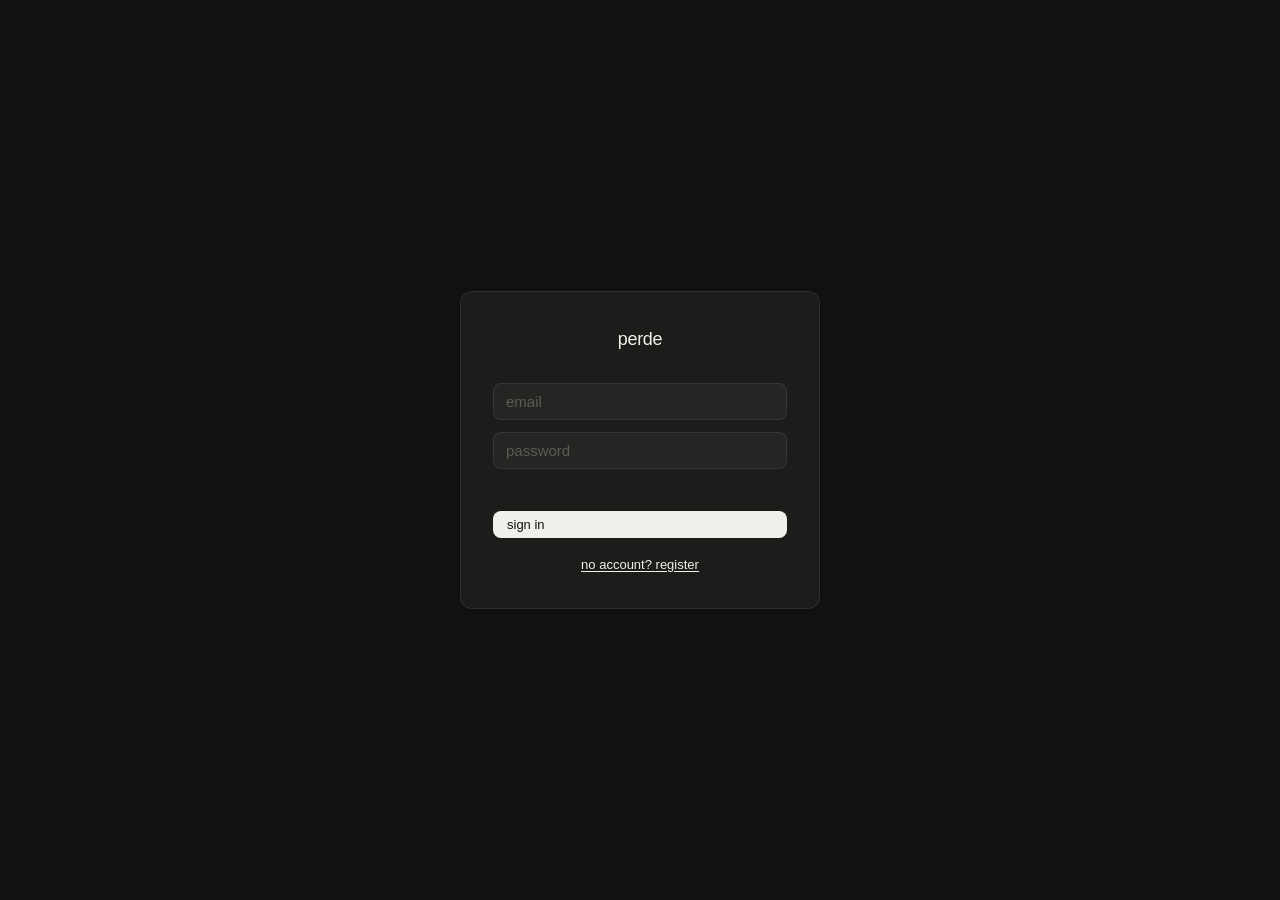
<file: frontend/index.html>
<!DOCTYPE html>
<html lang="en">
<head>
  <meta charset="UTF-8" />
  <meta name="viewport" content="width=device-width, initial-scale=1.0" />
  <title>Perde — Collaborative Story Writing</title>
  <meta name="description" content="Perde is a minimalist collaborative story writing app for pen-pal style co-authoring." />
  <link rel="stylesheet" href="style.css" />
</head>
<body>
  <div class="auth-wrap">
    <div class="auth-card">
      <div class="auth-logo">perde</div>

      <!-- Login form -->
      <form id="login-form" class="auth-form">
        <input id="login-email" type="email" placeholder="email" required autocomplete="email" />
        <input id="login-password" type="password" placeholder="password" required autocomplete="current-password" />
        <div class="form-error" id="login-error" role="alert"></div>
        <button type="submit" class="btn btn-primary" id="login-btn">sign in</button>
      </form>

      <!-- Register form (hidden by default) -->
      <form id="register-form" class="auth-form" style="display:none;">
        <input id="reg-name" type="text" placeholder="display name" required autocomplete="name" />
        <input id="reg-email" type="email" placeholder="email" required autocomplete="email" />
        <input id="reg-password" type="password" placeholder="password (min 6 chars)" required autocomplete="new-password" />
        <div class="form-error" id="reg-error" role="alert"></div>
        <button type="submit" class="btn btn-primary" id="reg-btn">create account</button>
      </form>

      <div class="auth-toggle" id="auth-toggle">
        <span id="toggle-text">no account? <span id="toggle-link">register</span></span>
      </div>
    </div>
  </div>

  <script src="app.js"></script>
  <script>
    initAuthPage();
  </script>
</body>
</html>
</file>
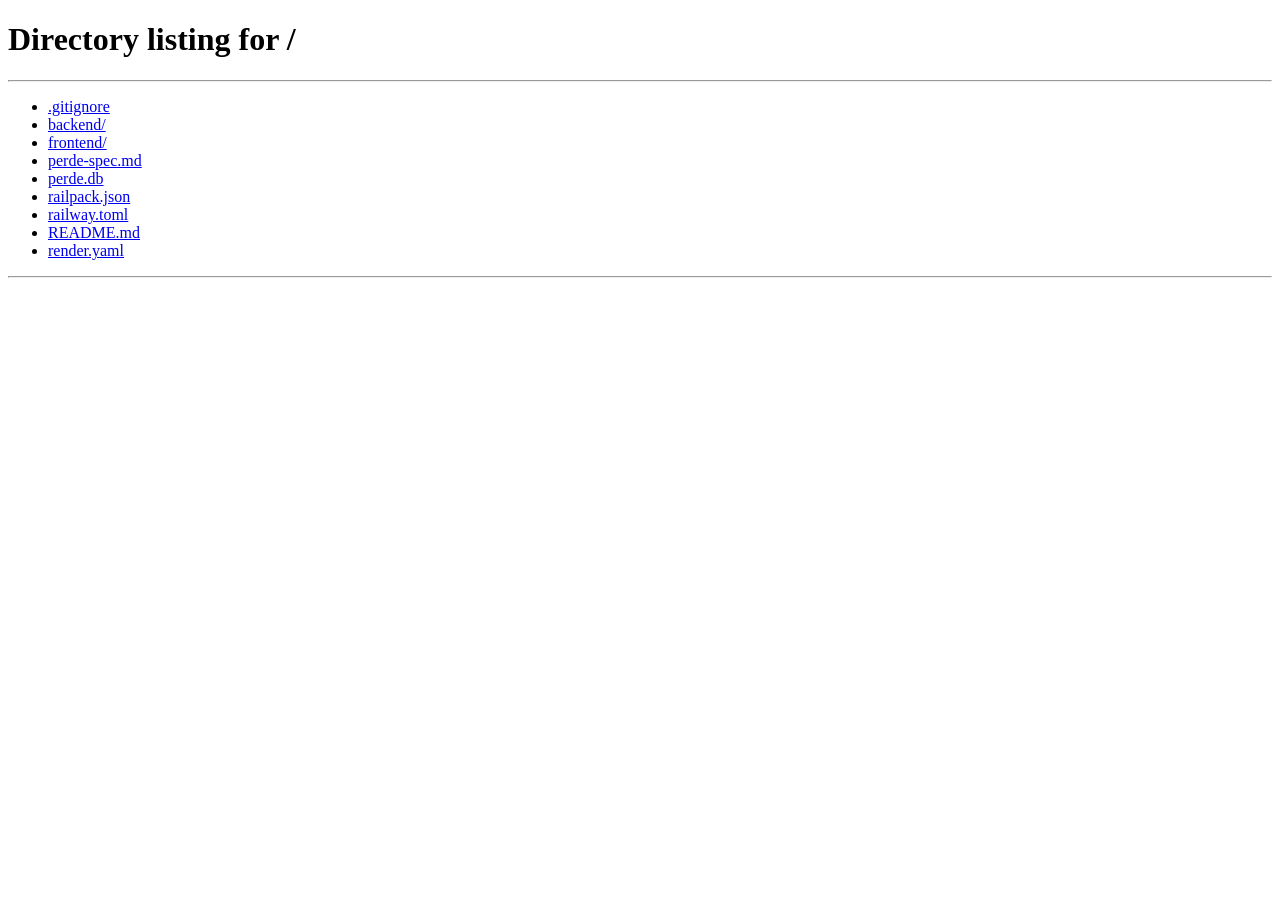
<file: frontend/editor.html>
<!DOCTYPE html>
<html lang="en">
<head>
  <meta charset="UTF-8" />
  <meta name="viewport" content="width=device-width, initial-scale=1.0" />
  <title>Perde — Editor</title>
  <meta name="description" content="Write and collaborate on a story in Perde." />
  <link rel="stylesheet" href="style.css" />
</head>
<body>

  <!-- Nav -->
  <nav class="nav">
    <button class="back-btn" id="back-btn" aria-label="Back to stories">
      <svg width="16" height="16" viewBox="0 0 16 16" fill="none" aria-hidden="true">
        <path d="M10 3L5 8l5 5" stroke="currentColor" stroke-width="1.5" stroke-linecap="round" stroke-linejoin="round"/>
      </svg>
    </button>
    <input type="text" class="title-input" id="story-title-input" placeholder="untitled" aria-label="Story title" />
    <div class="nav-right">
      <button class="btn btn-primary" id="save-btn" disabled>save</button>
    </div>
  </nav>

  <!-- Tabs -->
  <div class="container" style="padding-top: 0; padding-bottom: 0;">
    <div class="tabs">
      <button class="tab active" id="tab-write" aria-controls="panel-write">write</button>
      <button class="tab" id="tab-history" aria-controls="panel-history">history</button>
    </div>
  </div>

  <!-- Write panel -->
  <div class="container" id="panel-write">
    <!-- Conflict banner -->
    <div class="conflict-banner" id="conflict-banner" role="alert">
      ⚠ <span id="conflict-msg">arkadasin da su an yaziyor, istersen biraz bekle ve sonra kaydet</span>
    </div>

    <!-- Contributors -->
    <div class="contributor-row">
      <div class="avatar-row" id="contributor-avatars"></div>
      <button class="btn btn-default" id="add-contributor-btn" style="font-size: 12px; padding: 5px 10px;">
        + arkadas ekle
      </button>
    </div>

    <!-- Editor -->
    <textarea
      class="editor-textarea"
      id="editor"
      placeholder="hadi durma, yaz birseyler"
      aria-label="Story content"
      spellcheck="true"
    ></textarea>
  </div>

  <!-- History panel -->
  <div class="container" id="panel-history" style="display:none;">
    <div id="history-list">
      <div class="empty-state">no history yet</div>
    </div>
  </div>

  <!-- Add contributor modal -->
  <div class="modal-overlay" id="add-contributor-modal" role="dialog" aria-modal="true" aria-labelledby="add-contributor-modal-title">
    <div class="modal">
      <div class="modal-title" id="add-contributor-modal-title">arkadas ekle</div>
      <input type="email" id="contributor-email" placeholder="contributor's email" autocomplete="email" />
      <div class="modal-error" id="contributor-error" role="alert"></div>
      <div class="modal-actions">
        <button class="btn btn-primary" id="add-contributor-submit-btn">add</button>
        <button class="btn btn-ghost" id="cancel-contributor-btn">cancel</button>
      </div>
    </div>
  </div>

  <div class="toast" id="toast" role="status" aria-live="polite"></div>

  <script src="app.js"></script>
  <script>
    initEditorPage();
  </script>
</body>
</html>
</file>
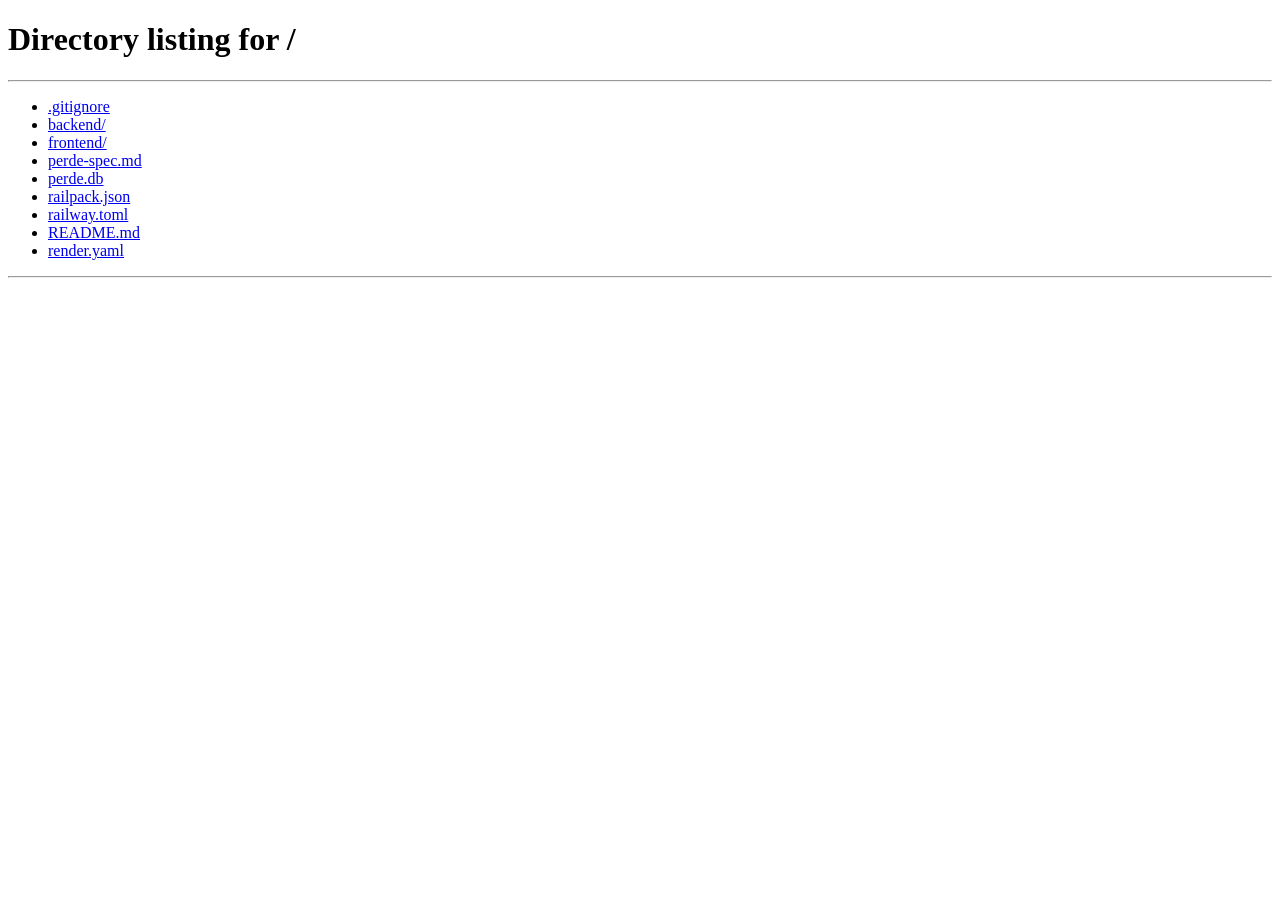
<file: frontend/home.html>
<!DOCTYPE html>
<html lang="en">
<head>
  <meta charset="UTF-8" />
  <meta name="viewport" content="width=device-width, initial-scale=1.0" />
  <title>Perde — My Stories</title>
  <meta name="description" content="Your collaborative stories on Perde." />
  <link rel="stylesheet" href="style.css" />
</head>
<body>

  <!-- Nav -->
  <nav class="nav">
    <span class="nav-logo">perde</span>
    <p id="merhaba">Hic ugramıyorsun Ada</p>
    <div class="nav-right">
      <span class="nav-user" id="nav-user-name"></span>
      <button class="btn btn-ghost" id="logout-btn">logout</button>
    </div>
  </nav>

  <!-- Content -->
  <main class="container">
    <div class="section-header">
      <h1 class="section-title">my stories</h1>
      <button class="btn btn-primary" id="new-story-btn">+ new story</button>
    </div>

    <div class="story-list" id="story-list">
      <div class="empty-state">loading…</div>
    </div>
  </main>

  <!-- New story modal -->
  <div class="modal-overlay" id="new-story-modal" role="dialog" aria-modal="true" aria-labelledby="new-story-modal-title">
    <div class="modal">
      <div class="modal-title" id="new-story-modal-title">new story</div>
      <input type="text" id="new-story-title" placeholder="story title" maxlength="120" />
      <div class="modal-error" id="new-story-error" role="alert"></div>
      <div class="modal-actions">
        <button class="btn btn-primary" id="create-story-btn">create</button>
        <button class="btn btn-ghost" id="cancel-story-btn">cancel</button>
      </div>
    </div>
  </div>

  <div class="toast" id="toast" role="status" aria-live="polite"></div>

  <script src="app.js"></script>
  <script>
    initHomePage();
  </script>
</body>
</html>
</file>
<file: frontend/style.css>
/* ─── Design tokens (dark mode only) ─────────────────────────────────────── */
:root {
  --bg-primary:     #111110;
  --bg-secondary:   #1C1C1A;
  --bg-tertiary:    #252523;
  --text-primary:   #F0EFE9;
  --text-secondary: #8A8980;
  --text-tertiary:  #5C5B55;
  --border:         rgba(255,255,255,0.08);
  --border-hover:   rgba(255,255,255,0.15);
  --accent-green:   #2BBF8E;
  --accent-purple:  #9B94E8;
  --warning-bg:     #2A200A;
  --warning-text:   #F0A030;
  --warning-border: #7A5010;

  --radius-sm: 6px;
  --radius-md: 8px;
  --radius-lg: 12px;

  --text-xl: 20px;
  --text-lg: 16px;
  --text-md: 15px;
  --text-sm: 13px;
  --text-xs: 12px;
}

/* ─── Reset & base ────────────────────────────────────────────────────────── */
*, *::before, *::after { box-sizing: border-box; margin: 0; padding: 0; }

html { font-size: 16px; }

body {
  background: var(--bg-primary);
  color: var(--text-primary);
  font-family: -apple-system, BlinkMacSystemFont, 'Segoe UI', sans-serif;
  font-size: var(--text-md);
  line-height: 1.7;
  min-height: 100vh;
}

a { color: inherit; text-decoration: none; }

/* ─── Buttons ─────────────────────────────────────────────────────────────── */
button, .btn {
  display: inline-flex;
  align-items: center;
  gap: 6px;
  padding: 7px 14px;
  font-size: var(--text-sm);
  font-family: inherit;
  border-radius: var(--radius-md);
  cursor: pointer;
  transition: opacity 0.15s, transform 0.1s, background 0.15s;
  line-height: 1;
  white-space: nowrap;
}

button:active, .btn:active { transform: scale(0.98); }
button:disabled, .btn:disabled { opacity: 0.4; cursor: not-allowed; transform: none; }

.btn-primary {
  display: flex;
  align-items: center;
  
  background: var(--text-primary);
  color: var(--bg-primary);
  border: none;
  font-weight: 500;
}

#merhaba{
  font-size: var(--text-lg);
  font-weight: 500;
  color: var(--text-primary);
  flex-shrink: 0;
}

.btn-primary:hover:not(:disabled) { opacity: 0.88; }

.btn-default {
  background: transparent;
  color: var(--text-primary);
  border: 0.5px solid var(--border-hover);
}
.btn-default:hover:not(:disabled) { background: var(--bg-secondary); }

.btn-ghost {
  background: transparent;
  color: var(--text-secondary);
  border: none;
  padding: 7px 10px;
}
.btn-ghost:hover:not(:disabled) { color: var(--text-primary); }

/* ─── Inputs ──────────────────────────────────────────────────────────────── */
input, textarea {
  background: var(--bg-tertiary);
  color: var(--text-primary);
  border: 0.5px solid var(--border);
  border-radius: var(--radius-md);
  font-family: inherit;
  font-size: var(--text-md);
  padding: 9px 12px;
  outline: none;
  transition: border-color 0.15s;
  width: 100%;
}

input::placeholder, textarea::placeholder { color: var(--text-tertiary); }

input:focus, textarea:focus {
  border-color: var(--border-hover);
}

/* ─── Nav bar ─────────────────────────────────────────────────────────────── */
.nav {
  position: sticky;
  top: 0;
  z-index: 10;
  background: var(--bg-primary);
  border-bottom: 0.5px solid var(--border);
  padding: 0 24px;
  height: 52px;
  display: flex;
  align-items: center;
  justify-content: space-between;
  gap: 12px;
}

.nav-logo {
  font-size: var(--text-lg);
  font-weight: 500;
  letter-spacing: -0.3px;
  color: var(--text-primary);
  flex-shrink: 0;
}

.nav-right {
  display: flex;
  align-items: center;
  gap: 12px;
  flex-shrink: 0;
}

.nav-user {
  font-size: var(--text-sm);
  color: var(--text-secondary);
}

/* ─── Page container ──────────────────────────────────────────────────────── */
.container {
  max-width: 720px;
  margin: 0 auto;
  padding: 24px;
}

/* ─── Cards ───────────────────────────────────────────────────────────────── */
.card {
  background: var(--bg-secondary);
  border: 0.5px solid var(--border);
  border-radius: var(--radius-lg);
  padding: 16px 20px;
  cursor: pointer;
  transition: border-color 0.15s, background 0.15s;
}
.card:hover { border-color: var(--border-hover); background: var(--bg-tertiary); }

/* ─── Section header ──────────────────────────────────────────────────────── */
.section-header {
  display: flex;
  align-items: center;
  justify-content: space-between;
  margin-bottom: 16px;
}

.section-title {
  font-size: var(--text-xl);
  font-weight: 500;
  line-height: 1.3;
}

/* ─── Avatar / initials ───────────────────────────────────────────────────── */
.avatar {
  width: 28px;
  height: 28px;
  border-radius: 50%;
  font-size: 11px;
  font-weight: 500;
  display: inline-flex;
  align-items: center;
  justify-content: center;
  flex-shrink: 0;
}
.avatar-0 { background: #1A3D30; color: #2BBF8E; }
.avatar-1 { background: #25234A; color: #9B94E8; }
.avatar-2 { background: var(--bg-tertiary); color: var(--text-secondary); }

.avatar-row {
  display: flex;
  align-items: center;
  gap: 6px;
}

/* ─── Story card ──────────────────────────────────────────────────────────── */
.story-card-title {
  font-size: var(--text-lg);
  font-weight: 500;
  line-height: 1.3;
  margin-bottom: 8px;
}

.story-card-meta {
  display: flex;
  align-items: center;
  gap: 12px;
  font-size: var(--text-xs);
  color: var(--text-secondary);
  margin-top: 10px;
}

/* ─── Story list ──────────────────────────────────────────────────────────── */
.story-list {
  display: flex;
  flex-direction: column;
  gap: 12px;
}

/* ─── Tabs ────────────────────────────────────────────────────────────────── */
.tabs {
  display: flex;
  border-bottom: 0.5px solid var(--border);
  gap: 0;
  margin-bottom: 20px;
}

.tab {
  padding: 10px 20px;
  font-size: var(--text-sm);
  color: var(--text-secondary);
  background: transparent;
  border: none;
  border-bottom: 2px solid transparent;
  cursor: pointer;
  transition: color 0.15s, border-color 0.15s;
  flex: 1;
  text-align: center;
  min-height: 44px;
}
.tab:hover { color: var(--text-primary); }
.tab.active {
  color: var(--text-primary);
  border-bottom-color: var(--text-primary);
}

/* ─── Editor textarea ─────────────────────────────────────────────────────── */
.editor-textarea {
  width: 100%;
  min-height: 400px;
  resize: vertical;
  background: transparent;
  border: none;
  border-radius: 0;
  padding: 0;
  font-size: var(--text-md);
  line-height: 1.7;
  color: var(--text-primary);
}
.editor-textarea:focus { border: none; }

/* ─── Conflict banner ─────────────────────────────────────────────────────── */
.conflict-banner {
  background: var(--warning-bg);
  color: var(--warning-text);
  border: 0.5px solid var(--warning-border);
  border-radius: var(--radius-md);
  padding: 10px 14px;
  font-size: var(--text-sm);
  margin-bottom: 16px;
  display: none;
}
.conflict-banner.visible { display: block; }

/* ─── Commit history row ──────────────────────────────────────────────────── */
.commit-row {
  display: flex;
  align-items: flex-start;
  gap: 10px;
  padding: 12px 0;
  border-bottom: 0.5px solid var(--border);
}
.commit-row:last-child { border-bottom: none; }

.commit-dot {
  width: 8px;
  height: 8px;
  border-radius: 50%;
  margin-top: 5px;
  flex-shrink: 0;
}
.commit-dot-mine { background: var(--accent-green); }
.commit-dot-theirs { background: var(--accent-purple); }

.commit-body { flex: 1; min-width: 0; }

.commit-author {
  font-size: var(--text-sm);
  font-weight: 500;
  margin-bottom: 2px;
}

.commit-preview {
  font-size: var(--text-sm);
  color: var(--text-secondary);
  white-space: nowrap;
  overflow: hidden;
  text-overflow: ellipsis;
}

.commit-time {
  font-size: var(--text-xs);
  color: var(--text-tertiary);
  flex-shrink: 0;
  margin-top: 3px;
}

/* ─── Modal ───────────────────────────────────────────────────────────────── */
.modal-overlay {
  position: fixed;
  inset: 0;
  background: rgba(0,0,0,0.6);
  display: flex;
  align-items: center;
  justify-content: center;
  z-index: 100;
  opacity: 0;
  pointer-events: none;
  transition: opacity 0.2s;
}
.modal-overlay.visible {
  opacity: 1;
  pointer-events: all;
}

.modal {
  background: var(--bg-secondary);
  border: 0.5px solid var(--border-hover);
  border-radius: var(--radius-lg);
  padding: 24px;
  width: 100%;
  max-width: 360px;
  transform: translateY(8px);
  transition: transform 0.2s;
}
.modal-overlay.visible .modal { transform: translateY(0); }

.modal-title {
  font-size: var(--text-lg);
  font-weight: 500;
  margin-bottom: 16px;
}

.modal-actions {
  display: flex;
  align-items: center;
  gap: 12px;
  margin-top: 16px;
}

.modal-error {
  font-size: var(--text-sm);
  color: var(--warning-text);
  margin-top: 8px;
  min-height: 18px;
}

/* ─── Auth page ───────────────────────────────────────────────────────────── */
.auth-wrap {
  min-height: 100vh;
  display: flex;
  align-items: center;
  justify-content: center;
  padding: 24px;
}

.auth-card {
  background: var(--bg-secondary);
  border: 0.5px solid var(--border);
  border-radius: var(--radius-lg);
  padding: 32px;
  width: 100%;
  max-width: 360px;
}

.auth-logo {
  font-size: 18px;
  font-weight: 500;
  letter-spacing: -0.3px;
  margin-bottom: 28px;
  text-align: center;
}

.auth-form { display: flex; flex-direction: column; gap: 12px; }

.auth-toggle {
  font-size: var(--text-sm);
  color: var(--text-secondary);
  text-align: center;
  margin-top: 16px;
}
.auth-toggle span {
  color: var(--text-primary);
  cursor: pointer;
  text-decoration: underline;
  text-underline-offset: 2px;
}

.form-error {
  font-size: var(--text-sm);
  color: var(--warning-text);
  min-height: 18px;
}

/* ─── Contributor row in editor ───────────────────────────────────────────── */
.contributor-row {
  display: flex;
  align-items: center;
  justify-content: space-between;
  margin-bottom: 16px;
  gap: 12px;
}

/* ─── Inline title editing ────────────────────────────────────────────────── */
.title-input {
  background: transparent;
  border: none;
  border-bottom: 0.5px solid transparent;
  border-radius: 0;
  padding: 2px 4px;
  font-size: var(--text-md);
  font-weight: 400;
  max-width: 300px;
  color: var(--text-primary);
  transition: border-color 0.15s;
}
.title-input:focus {
  border-bottom-color: var(--border-hover);
}

/* ─── Toast ───────────────────────────────────────────────────────────────── */
.toast {
  position: fixed;
  bottom: 24px;
  left: 50%;
  transform: translateX(-50%) translateY(16px);
  background: var(--bg-tertiary);
  border: 0.5px solid var(--border-hover);
  border-radius: var(--radius-md);
  padding: 8px 16px;
  font-size: var(--text-sm);
  color: var(--text-primary);
  opacity: 0;
  transition: opacity 0.2s, transform 0.2s;
  pointer-events: none;
  white-space: nowrap;
  z-index: 200;
}
.toast.show {
  opacity: 1;
  transform: translateX(-50%) translateY(0);
}

/* ─── Empty state ─────────────────────────────────────────────────────────── */
.empty-state {
  text-align: center;
  color: var(--text-tertiary);
  font-size: var(--text-sm);
  padding: 48px 0;
}

/* ─── Back button ─────────────────────────────────────────────────────────── */
.back-btn {
  display: inline-flex;
  align-items: center;
  gap: 6px;
  color: var(--text-secondary);
  font-size: var(--text-sm);
  background: none;
  border: none;
  cursor: pointer;
  padding: 0;
  transition: color 0.15s;
}
.back-btn:hover { color: var(--text-primary); }

/* ─── Responsive ──────────────────────────────────────────────────────────── */
@media (max-width: 480px) {
  .container { padding: 16px; }
  .nav { padding: 0 16px; }
  .nav-user { display: none; }
  .editor-textarea { min-height: 55vh; }
  .tab { padding: 10px 12px; }
  .title-input { max-width: 180px; }
}
</file>
